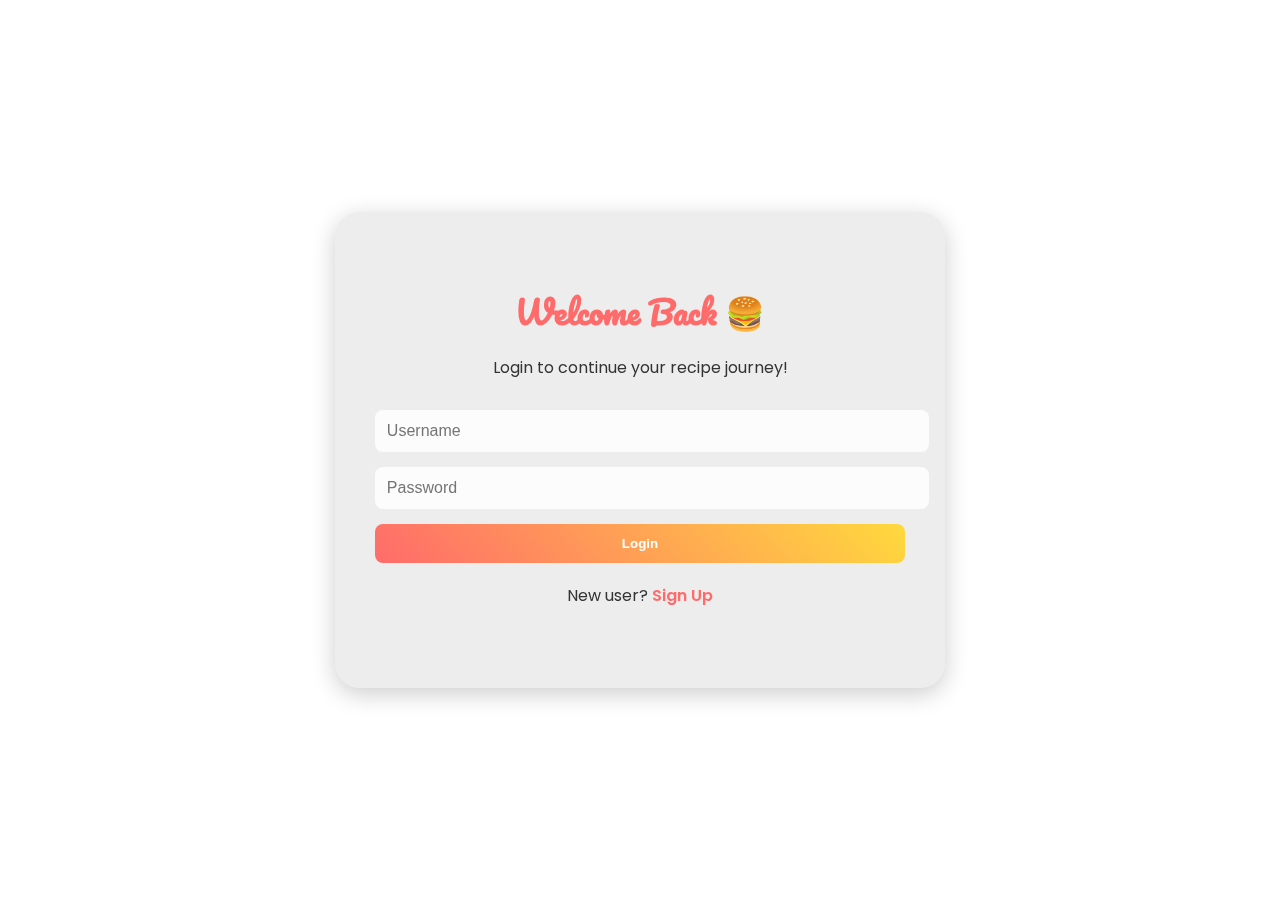
<file: login.html>
<!DOCTYPE html>
<html lang="en">
<head>
  <meta charset="UTF-8">
  <meta name="viewport" content="width=device-width, initial-scale=1.0">
  <title>Login | Recipe Rush</title>
  <link rel="stylesheet" href="login.css">
  <link href="https://fonts.googleapis.com/css2?family=Poppins:wght@400;600&family=Pacifico&display=swap" rel="stylesheet">
</head>
<body>
  <div class="login-container">
    <div class="login-card" data-aos="zoom-in">
      <h1>Welcome Back 🍔</h1>
      <p>Login to continue your recipe journey!</p>
      <form id="loginForm">
        <input type="text" placeholder="Username" required>
        <input type="password" placeholder="Password" required>
        <button type="submit">Login</button>
      </form>
      <p class="signup-text">New user? <a href="#">Sign Up</a></p>
    </div>
  </div>
  <script src="https://unpkg.com/aos@2.3.1/dist/aos.js"></script>
  <script>AOS.init();</script>
</body>
</html>
</file>
<file: login.css>
/* Background: Translucent Food Theme */
body {
  margin: 0;
  height: 100vh;
  background: url('https://images.unsplash.com/photo-1601050690597-4c1f52b17447?auto=format&fit=crop&w=1600&q=80') center/cover no-repeat;
  display: flex;
  justify-content: center;
  align-items: center;
  font-family: 'Poppins', sans-serif;
}

.login-container {
  backdrop-filter: blur(12px) brightness(0.9);
  background: rgba(255, 255, 255, 0.3);
  border-radius: 25px;
  padding: 50px 40px;
  box-shadow: 0 6px 25px rgba(0,0,0,0.2);
  text-align: center;
  animation: fadeSlide 1.2s ease;
}

.login-card h1 {
  font-family: 'Pacifico', cursive;
  color: #FF6B6B;
  margin-bottom: 10px;
}

.login-card p {
  color: #333;
  margin-bottom: 30px;
}

.login-card input {
  width: 100%;
  padding: 12px;
  margin-bottom: 15px;
  border: none;
  border-radius: 8px;
  outline: none;
  font-size: 1rem;
  background-color: rgba(255,255,255,0.8);
}

.login-card button {
  width: 100%;
  padding: 12px;
  border: none;
  border-radius: 8px;
  background: linear-gradient(45deg, #FF6B6B, #FFD93D);
  color: #fff;
  font-weight: 600;
  cursor: pointer;
  transition: 0.3s ease;
}

.login-card button:hover {
  transform: scale(1.05);
  box-shadow: 0 4px 10px rgba(255,107,107,0.3);
}

.signup-text {
  margin-top: 20px;
}

.signup-text a {
  color: #FF6B6B;
  font-weight: 600;
  text-decoration: none;
}

/* Small fade-slide entry */
@keyframes fadeSlide {
  0% { opacity: 0; transform: translateY(20px); }
  100% { opacity: 1; transform: translateY(0); }
}
</file>
